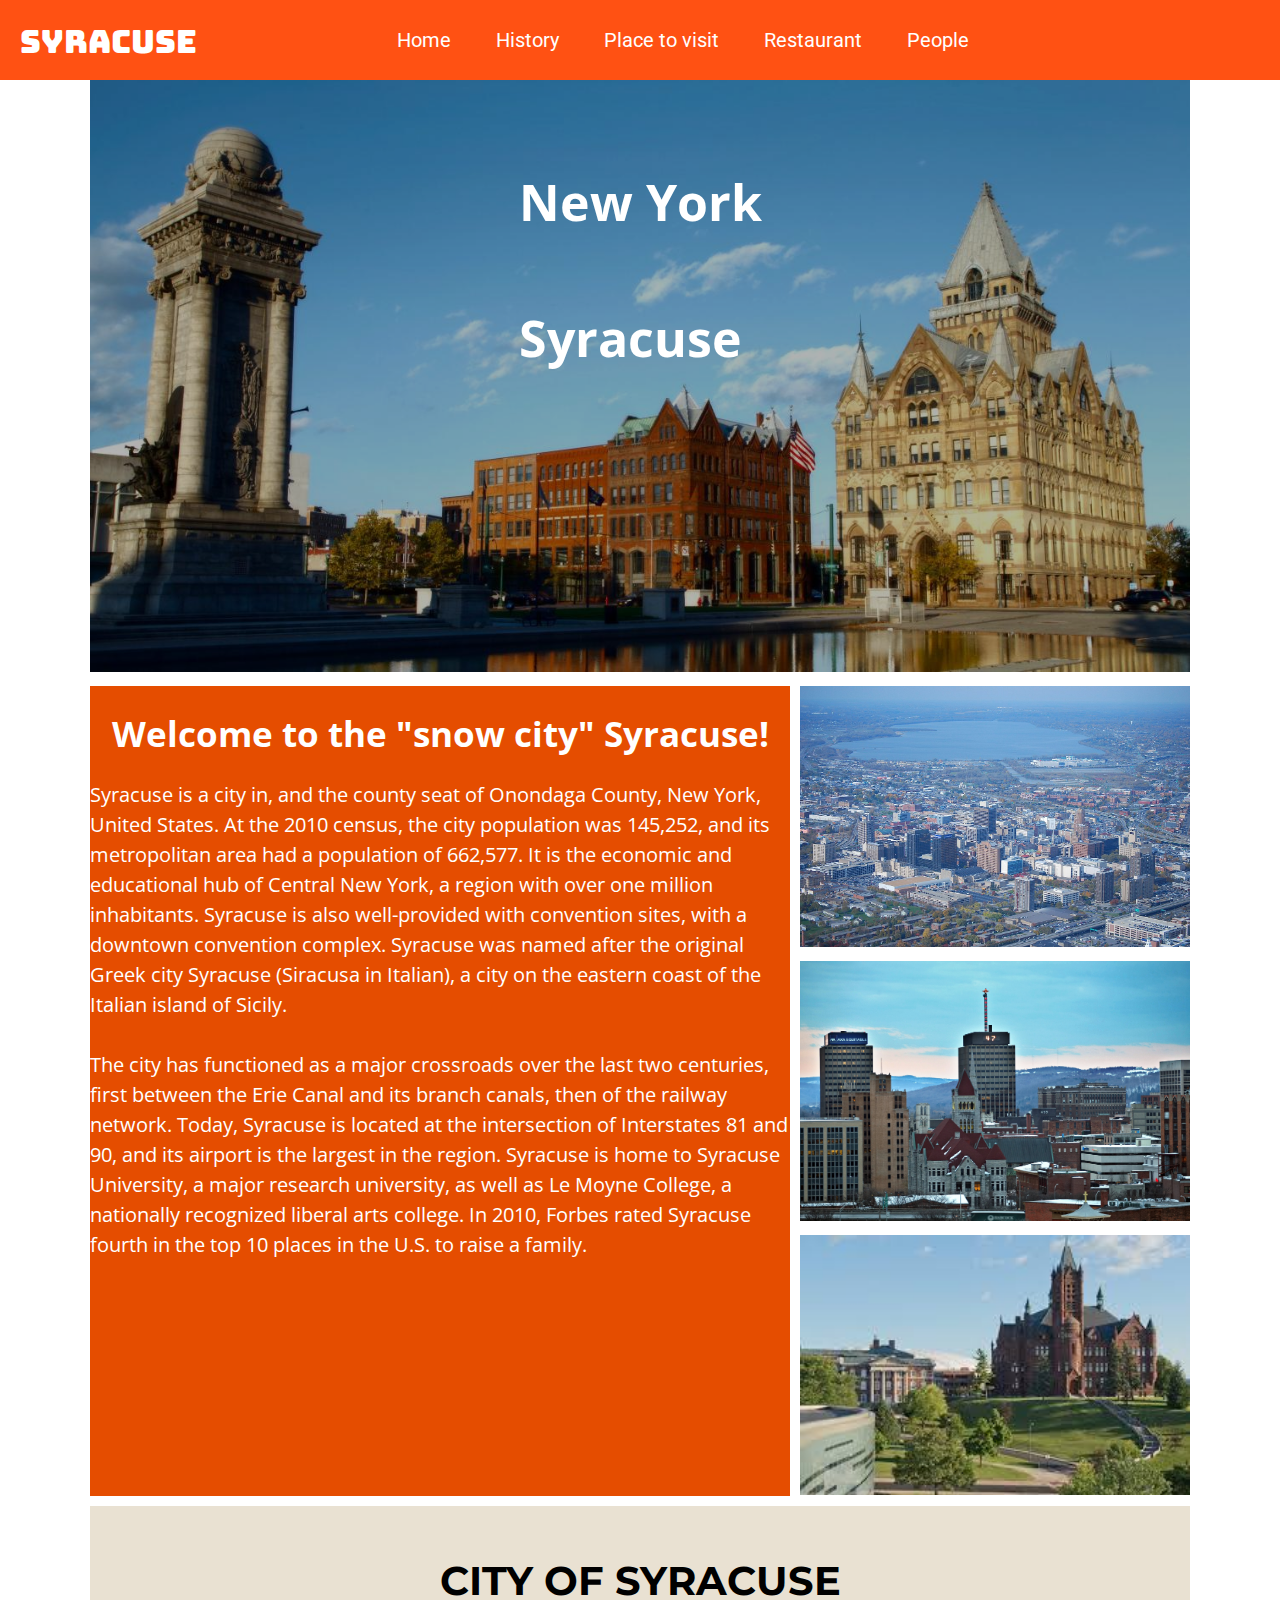
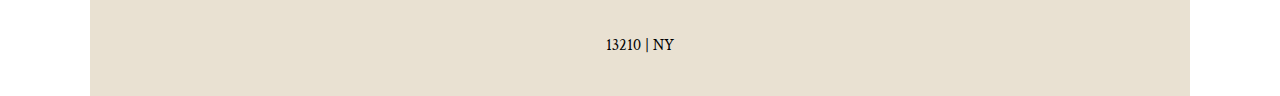
<file: index.html>
<!DOCTYPE html>
<html>
	<head>
		<title>Syracuse</title>
		<link rel="stylesheet" type="text/css" href="css/custom.css">
		<link href="https://fonts.googleapis.com/css?family=Roboto" rel="stylesheet">
		<link href="https://fonts.googleapis.com/css?family=Bungee" rel="stylesheet">
		<link href="https://fonts.googleapis.com/css?family=Open+Sans:800" rel="stylesheet">
		<link href='https://fonts.googleapis.com/css?family=Crimson+Text:400,600' rel='stylesheet' type='text/css'>
        <link href='https://fonts.googleapis.com/css?family=Montserrat:400,700' rel='stylesheet' type='text/css'>
	</head>
	<body>
		<div class="container">
			<div id="navBar">
				<div class="Welcome">Syracuse</div> 
				
				<div class="row">
					<div class="navItemsContainer">
						<ul class="navItemsList">
							<li class="navItems-level1"><a href="index.html">Home</a></li>
							
							<li class="navItems-level1"><a href="history.html">History</a></li>
							<li class="navItems-level1"><a href="place.html">Place to visit</a></li>
							<li class="navItems-level1"><a href="eat.html">Restaurant</a></li>
							<li class="navItems-level1"><a href="people.html">People</a></li>




						</ul>
						

					</div>

				</div>
				


			</div>
			<div class="syracuseImg">
				<img src="images/syracuse.jpg" alt="syracuse">
					<div class="textOnImg">
						New York<br/>
						<br/>
						Syracuse

							

					</div>
					

					


			</div>

			<div class="row2">

				<div class="leftSide">
					<h1>Welcome to the "snow city" Syracuse!</h1>
						<p>Syracuse is a city in, and the county seat of Onondaga County, New York, United States. At the 2010 census, the city population was 145,252, and its metropolitan area had a population of 662,577. It is the economic and educational hub of Central New York, a region with over one million inhabitants. Syracuse is also well-provided with convention sites, with a downtown convention complex. Syracuse was named after the original Greek city Syracuse (Siracusa in Italian), a city on the eastern coast of the Italian island of Sicily.<br/>
                    	<br/>
                    	The city has functioned as a major crossroads over the last two centuries, first between the Erie Canal and its branch canals, then of the railway network. Today, Syracuse is located at the intersection of Interstates 81 and 90, and its airport is the largest in the region. Syracuse is home to Syracuse University, a major research university, as well as Le Moyne College, a nationally recognized liberal arts college. In 2010, Forbes rated Syracuse fourth in the top 10 places in the U.S. to raise a family.
						</p>



				</div>

				<div class="rightSide">
					<div class="rightImg">
					<img src="images/City.jpg" alt="City Of Syracuse">
					<img src="images/downtown.jpg" alt="downtown Of Syracuse">
					<img src="images/university.jpeg" alt="university Of Syracuse">
					</div>

				</div>

				<div class="clearFix"></div>

			</div>

			<div class="final">
        		<div class="bottomText">
        		City of Syracuse
        		</div>

    			<div class="address">
    			13210 | NY
    			</div>
			</div>



	</body>
</html>
</file>
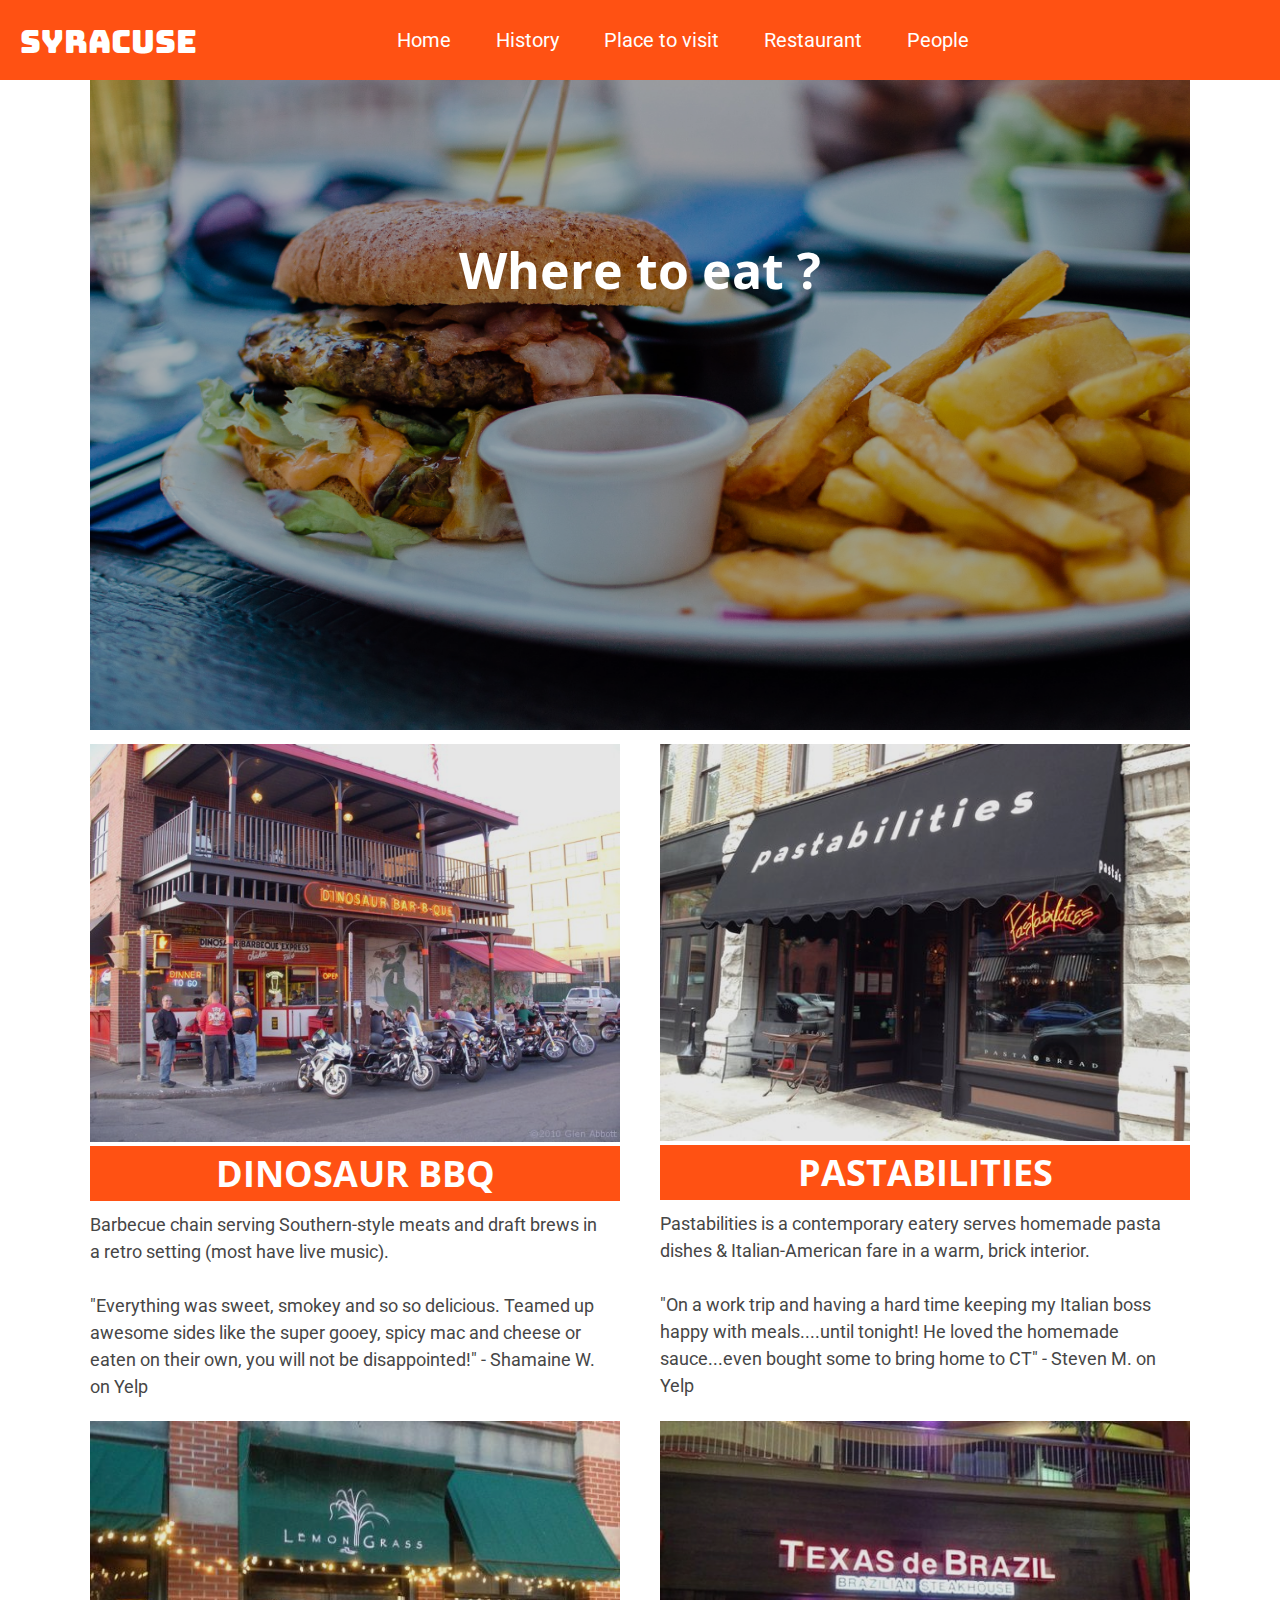
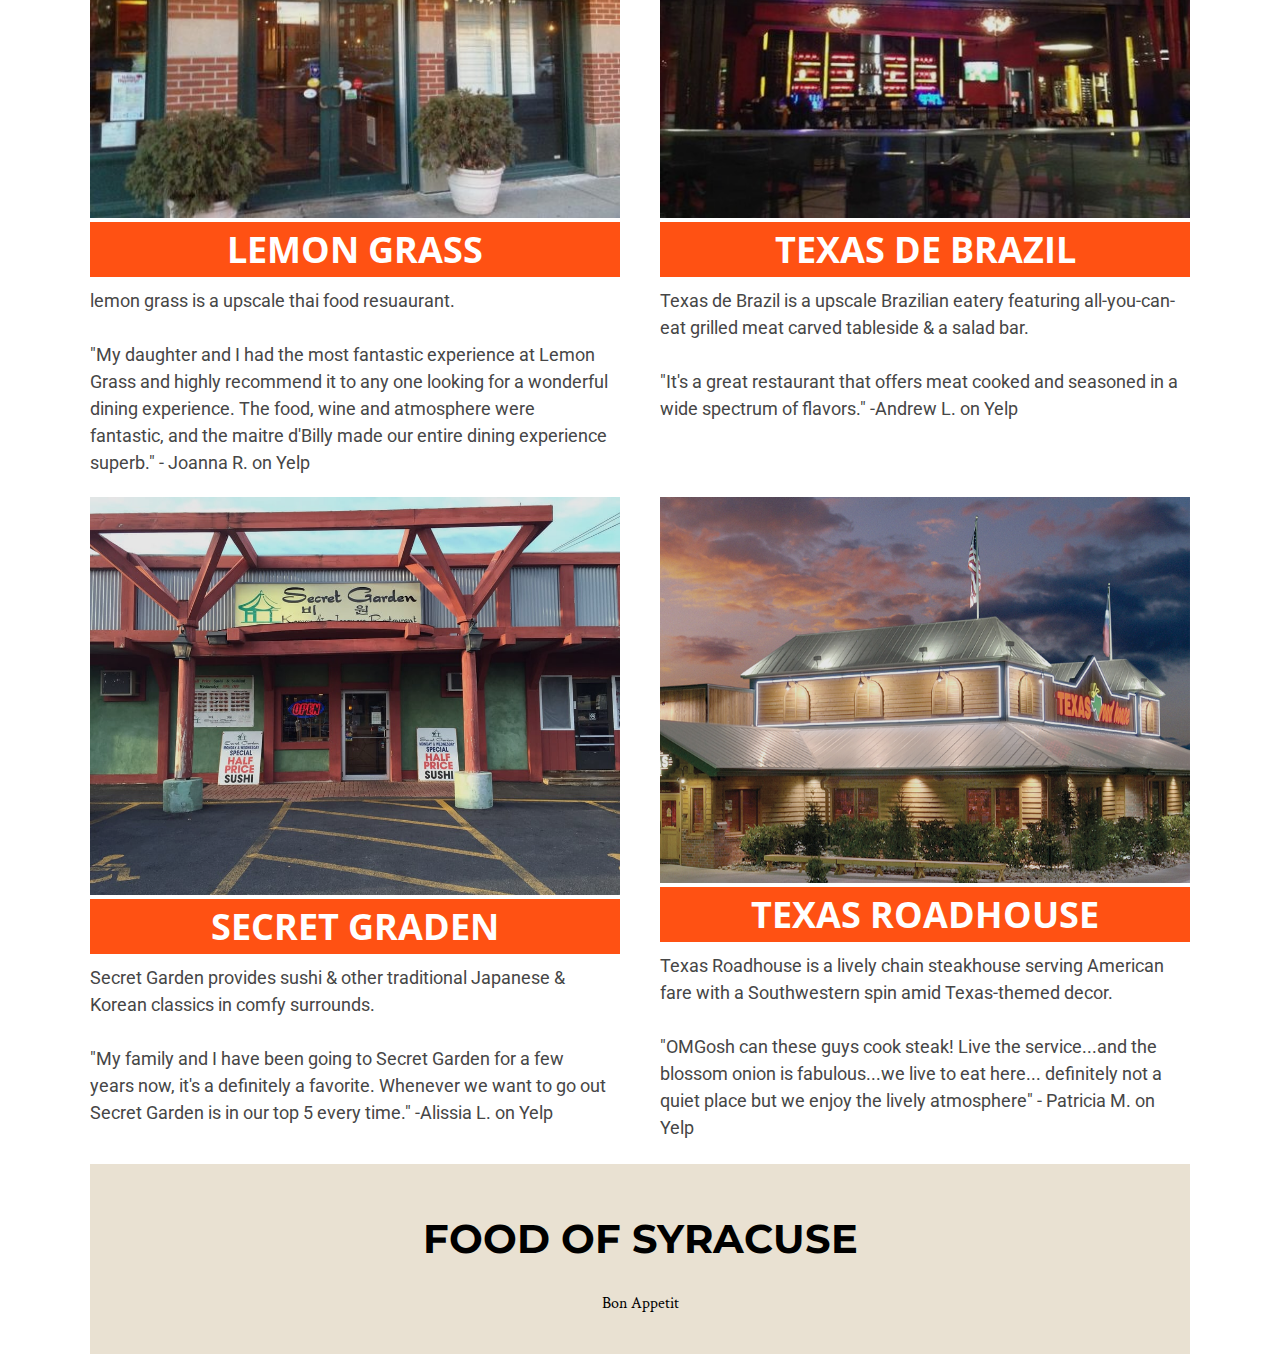
<file: eat.html>
<!DOCTYPE html>
<html>
	<head>
		<title>Syracuse</title>
		<link rel="stylesheet" type="text/css" href="css/custom.css">
		<link href="https://fonts.googleapis.com/css?family=Roboto" rel="stylesheet">
		<link href="https://fonts.googleapis.com/css?family=Bungee" rel="stylesheet">
		<link href="https://fonts.googleapis.com/css?family=Open+Sans:800" rel="stylesheet">
		<link href='https://fonts.googleapis.com/css?family=Crimson+Text:400,600' rel='stylesheet' type='text/css'>
        <link href='https://fonts.googleapis.com/css?family=Montserrat:400,700' rel='stylesheet' type='text/css'>
	</head>
	<body>
		<div class="container">
			<div id="navBar">
				<div class="Welcome">Syracuse</div> 
				
				<div class="row">
					<div class="navItemsContainer">
						<ul class="navItemsList">
							<li class="navItems-level1"><a href="index.html">Home</a></li>
							
							<li class="navItems-level1"><a href="history.html">History</a></li>
							<li class="navItems-level1"><a href="place.html">Place to visit</a></li>
							<li class="navItems-level1"><a href="eat.html">Restaurant</a></li>
							<li class="navItems-level1"><a href="people.html">People</a></li>




						</ul>
						

					</div>

				</div>
				


			</div>
            <div id="eatImg">
				<img src="images/foodpic.jpeg" alt="food">
					<div class="textOnImg">
						Where to eat ?

							

					</div>
					

					


			</div>

    <div class="row3">
    	<div class="leftSide3">
    		<div class="bbq">
    			<a href="https://www.yelp.com/biz/dinosaur-bar-b-que-syracuse-3" target="_blank">
    				<img src="images/bbq.jpg" alt="Dinosaur BBQ">
    			</a>
    		</div>
    		<div class="title2">Dinosaur BBQ</a></div>
    		<div class="Bodytext"> 
    		Barbecue chain serving Southern-style meats and draft brews in a retro setting (most have live music).
    		<br/>
    		<br/>
    		"Everything was sweet, smokey and so so delicious. Teamed up awesome sides like the super gooey, spicy mac and cheese or eaten on their own, you will not be disappointed!" - Shamaine W. on Yelp

    		</div>

    	</div>
    	<div class="rightSide3">
    		<div class="pastaDim">
    			<a href="https://www.yelp.com/biz/pastabilities-syracuse" target="_blank">
    				<img src="images/pasta.jpg" alt="pastabilities">
    			</a>
    		</div>

    		<div class="title2">Pastabilities</div>
    		<div class="Bodytext">
    		Pastabilities is a contemporary eatery serves homemade pasta dishes & Italian-American fare in a warm, brick interior.
    		<br/><br/>
    		"On a work trip and having a hard time keeping my Italian boss happy with meals....until tonight! He loved the homemade sauce...even bought some to bring home to CT" - Steven M. on Yelp
    		</div>
    	</div>
    </div>
    <div class="clearFix"></div>
    <div class="row3">
    	<div class="leftSide3">
    		<div class="bbq">
    			<a href="https://www.yelp.com/biz/lemon-grass-syracuse" target="_blank">
    				<img src="images/lemongrass.jpg" alt="lemon grass">
    			</a>	
    		</div>
    		<div class="title2">lemon grass</div>
    		<div class="Bodytext"> 
    		lemon grass is a upscale thai food resuaurant.

    		<br/><br/>
    		"My daughter and I had the most fantastic experience at Lemon Grass and highly recommend it  to any one looking for a wonderful dining experience. The food, wine and atmosphere were fantastic, and the maitre d'Billy made our entire dining experience superb." - Joanna R. on Yelp

    		</div>

    	</div>
    	<div class="rightSide3">
    		<div class="pastaDim">
    			<a href="https://www.yelp.com/biz/texas-de-brazil-syracuse" target="_blank">
    				<img src="images/texasde.jpg" alt="texas de brazil">
    			</a>	
    		</div>

    		<div class="title2">Texas de Brazil</div>
    		<div class="Bodytext">
    		Texas de Brazil is a upscale Brazilian eatery featuring all-you-can-eat grilled meat carved tableside & a salad bar.
    		<br/><br/>
    		"It's a great restaurant that offers meat cooked and seasoned in a wide spectrum of flavors." -Andrew L. on Yelp
    		</div>
    	</div>
    	<div class="clearFix"></div>

    </div>	
    
    <div class="row3">
    	<div class="leftSide3">
    		<div class="bbq">
    			<a href="https://www.yelp.com/biz/secret-garden-bl-won-syracuse" target="_blank">
    				<img src="images/secret.jpg" alt="secret garden">
    			</a>	
    		</div>
    		<div class="title2">Secret Graden</div>
    		<div class="Bodytext"> 
    		Secret Garden provides sushi & other traditional Japanese & Korean classics in comfy surrounds.
    		<br/><br/>
    		"My family and I have been going to Secret Garden for a few years now, it's a definitely a favorite. Whenever we want to go out Secret Garden is in our top 5 every time." -Alissia L. on Yelp

    		</div>

    	</div>
    	<div class="rightSide3">
    		<div class="pastaDim">
    			<a href="https://www.yelp.com/biz/texas-de-brazil-syracuse" target="_blank">
    				<img src="images/texasro.jpg" alt="texas roadhouse">
    			</a>	
    		</div>

    		<div class="title2">Texas Roadhouse</div>
    		<div class="Bodytext">
    		Texas Roadhouse is a lively chain steakhouse serving American fare with a Southwestern spin amid Texas-themed decor.
    		<br/><br/>
    		"OMGosh can these guys cook steak!  Live the service...and the blossom onion is fabulous...we live to eat here... definitely not a quiet place but we enjoy the lively atmosphere" - Patricia M. on Yelp
    		</div>
    	</div>
    	<div class="clearFix"></div>

    </div>	

    			<div class="final">
        		<div class="bottomText">
        		Food of Syracuse
        		</div>

    			<div class="address">
    			Bon Appetit
    			</div>
			</div>

 



 






		</div>
	</body>
</html>
</file>
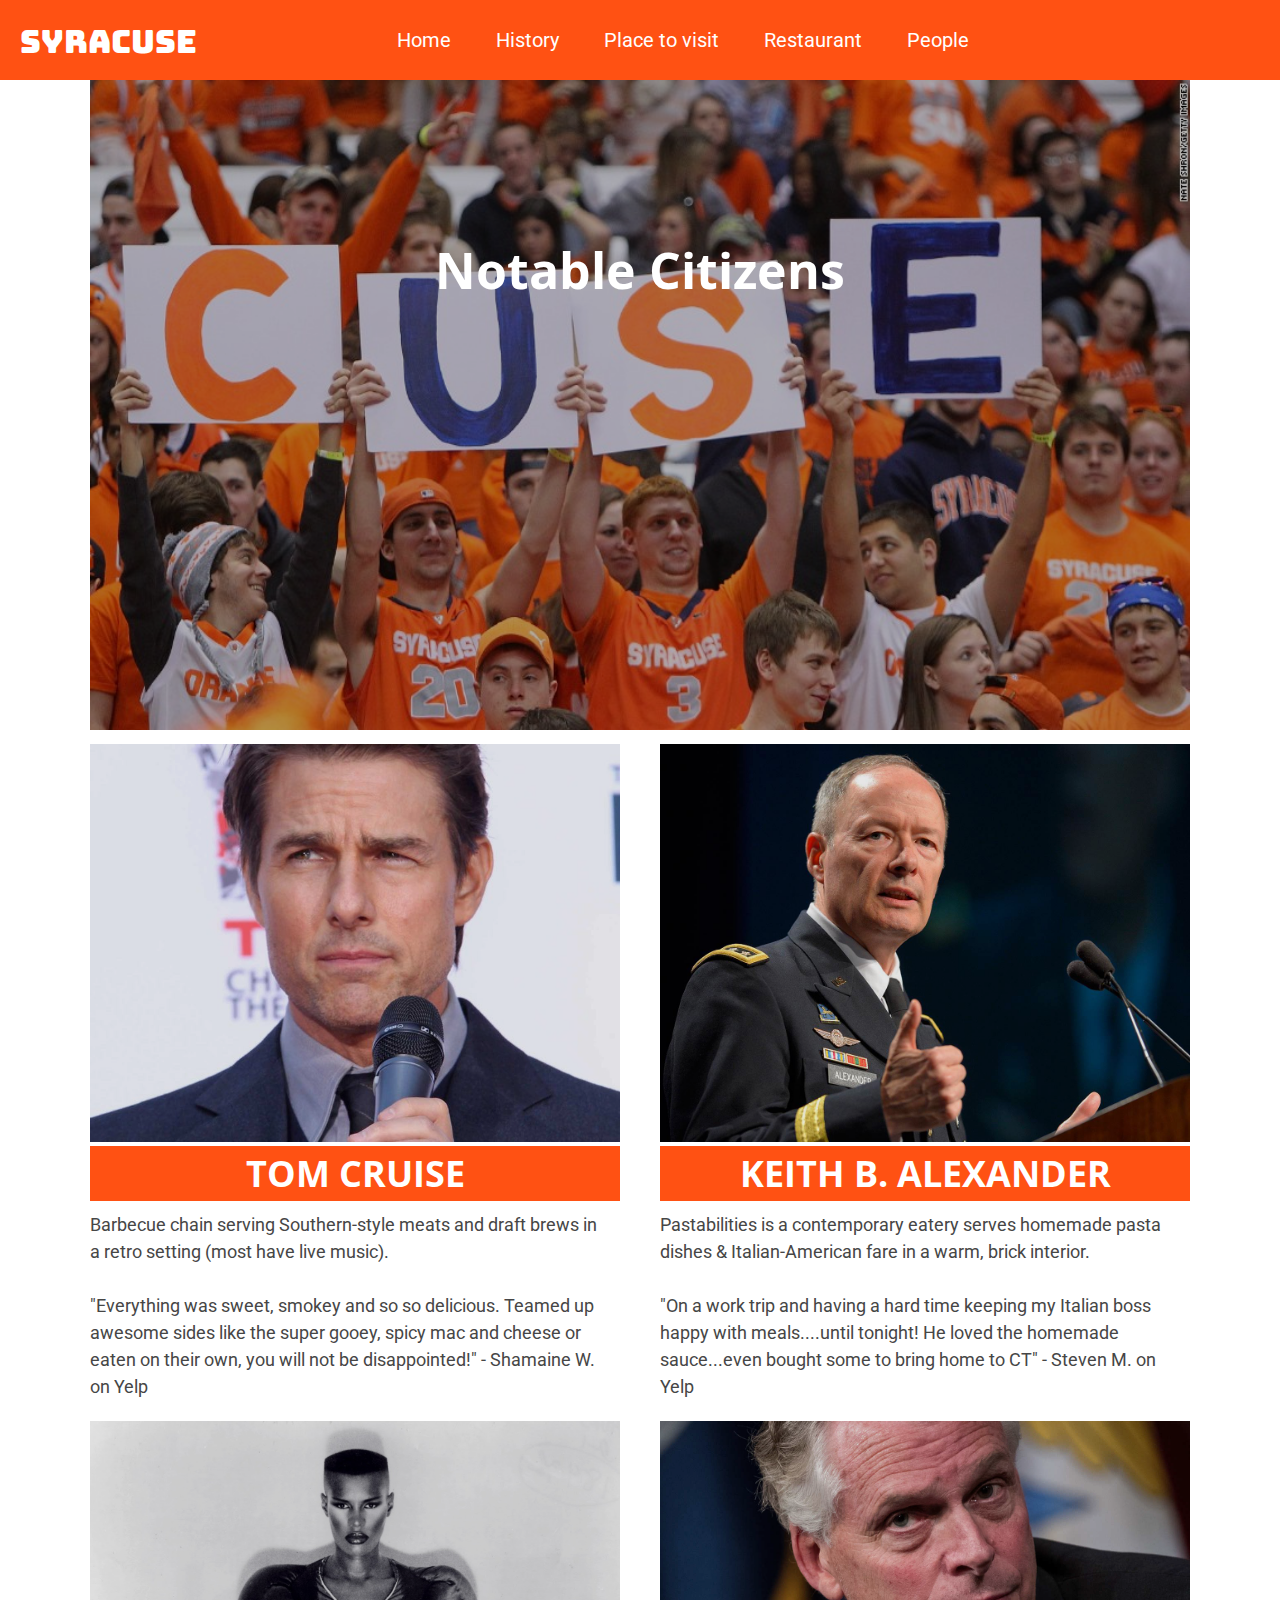
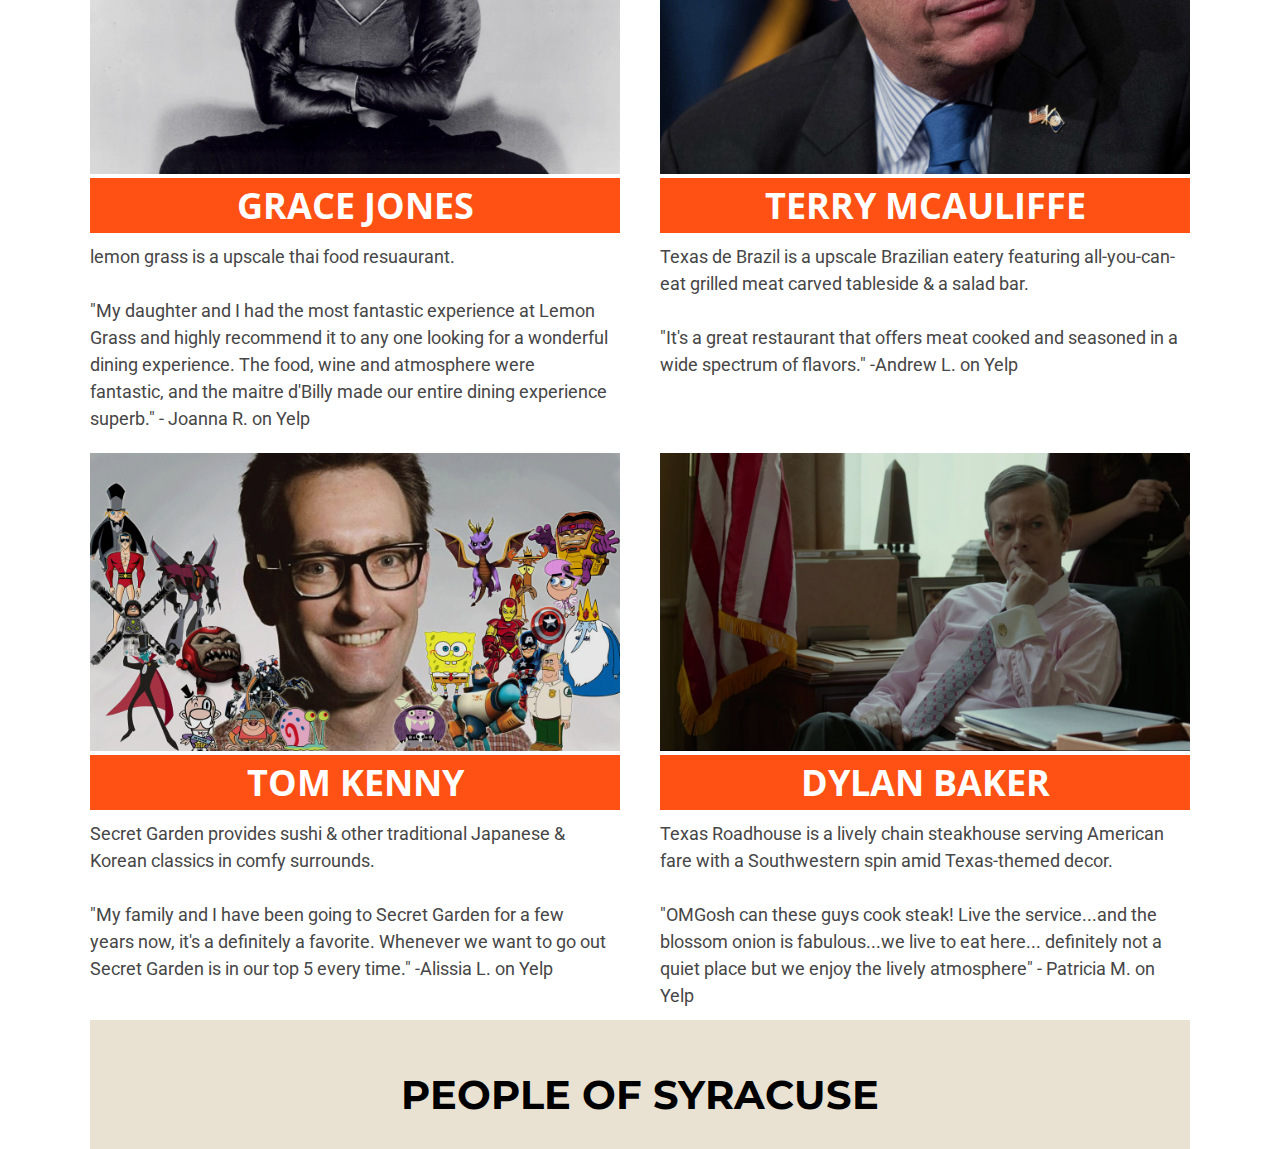
<file: people.html>
<!DOCTYPE html>
<html>
	<head>
		<title>Syracuse</title>
		<link rel="stylesheet" type="text/css" href="css/custom.css">
		<link href="https://fonts.googleapis.com/css?family=Roboto" rel="stylesheet">
		<link href="https://fonts.googleapis.com/css?family=Bungee" rel="stylesheet">
		<link href="https://fonts.googleapis.com/css?family=Open+Sans:800" rel="stylesheet">
		<link href='https://fonts.googleapis.com/css?family=Crimson+Text:400,600' rel='stylesheet' type='text/css'>
        <link href='https://fonts.googleapis.com/css?family=Montserrat:400,700' rel='stylesheet' type='text/css'>
	</head>
	<body>
		<div class="container">
			<div id="navBar">
				<div class="Welcome">Syracuse</div> 
				
				<div class="row">
					<div class="navItemsContainer">
						<ul class="navItemsList">
							<li class="navItems-level1"><a href="index.html">Home</a></li>
							
							<li class="navItems-level1"><a href="history.html">History</a></li>
							<li class="navItems-level1"><a href="place.html">Place to visit</a></li>
							<li class="navItems-level1"><a href="eat.html">Restaurant</a></li>
							<li class="navItems-level1"><a href="people.html">People</a></li>




						</ul>
						

					</div>

				</div>
				


			</div>
            <div id="eatImg">
				<img src="images/citizen.jpg" alt="food">
					<div class="textOnImg">
                    Notable Citizens

							

					</div>
					

					


			</div>

    <div class="row3">
    	<div class="leftSide3">
    		<div class="bbq">
    			<a href="https://en.wikipedia.org/wiki/Tom_Cruise" target="_blank">
    				<img src="images/tc.jpg" alt="tom cruise">
    			</a>
    		</div>
    		<div class="title2">Tom Cruise</a></div>
    		<div class="Bodytext"> 
    		Barbecue chain serving Southern-style meats and draft brews in a retro setting (most have live music).
    		<br/>
    		<br/>
    		"Everything was sweet, smokey and so so delicious. Teamed up awesome sides like the super gooey, spicy mac and cheese or eaten on their own, you will not be disappointed!" - Shamaine W. on Yelp

    		</div>

    	</div>
    	<div class="rightSide3">
    		<div class="pastaDim">
    			<a href="https://www.yelp.com/biz/pastabilities-syracuse" target="_blank">
    				<img src="images/KA.jpg" alt="Keith B. Alexander">
    			</a>
    		</div>

    		<div class="title2">Keith B. Alexander</div>
    		<div class="Bodytext">
    		Pastabilities is a contemporary eatery serves homemade pasta dishes & Italian-American fare in a warm, brick interior.
    		<br/><br/>
    		"On a work trip and having a hard time keeping my Italian boss happy with meals....until tonight! He loved the homemade sauce...even bought some to bring home to CT" - Steven M. on Yelp
    		</div>
    	</div>
    </div>
    <div class="clearFix"></div>
    <div class="row3">
    	<div class="leftSide3">
    		<div class="bbq">
    			<a href="https://www.yelp.com/biz/lemon-grass-syracuse" target="_blank">
    				<img src="images/gj.jpg" alt="lemon grass">
    			</a>	
    		</div>
    		<div class="title2">Grace Jones</div>
    		<div class="Bodytext"> 
    		lemon grass is a upscale thai food resuaurant.

    		<br/><br/>
    		"My daughter and I had the most fantastic experience at Lemon Grass and highly recommend it  to any one looking for a wonderful dining experience. The food, wine and atmosphere were fantastic, and the maitre d'Billy made our entire dining experience superb." - Joanna R. on Yelp

    		</div>

    	</div>
    	<div class="rightSide3">
    		<div class="pastaDim">
    			<a href="https://www.yelp.com/biz/texas-de-brazil-syracuse" target="_blank">
    				<img src="images/ta.jpg" alt="texas de brazil">
    			</a>	
    		</div>

    		<div class="title2">Terry McAuliffe</div>
    		<div class="Bodytext">
    		Texas de Brazil is a upscale Brazilian eatery featuring all-you-can-eat grilled meat carved tableside & a salad bar.
    		<br/><br/>
    		"It's a great restaurant that offers meat cooked and seasoned in a wide spectrum of flavors." -Andrew L. on Yelp
    		</div>
    	</div>
    	<div class="clearFix"></div>

    </div>	
    
    <div class="row3">
    	<div class="leftSide3">
    		<div class="bbq">
    			<a href="https://www.yelp.com/biz/secret-garden-bl-won-syracuse" target="_blank">
    				<img src="images/tk.jpg" alt="secret garden">
    			</a>	
    		</div>
    		<div class="title2">tom kenny</div>
    		<div class="Bodytext"> 
    		Secret Garden provides sushi & other traditional Japanese & Korean classics in comfy surrounds.
    		<br/><br/>
    		"My family and I have been going to Secret Garden for a few years now, it's a definitely a favorite. Whenever we want to go out Secret Garden is in our top 5 every time." -Alissia L. on Yelp

    		</div>

    	</div>
    	<div class="rightSide3">
    		<div class="pastaDim">
    			<a href="https://www.yelp.com/biz/texas-de-brazil-syracuse" target="_blank">
    				<img src="images/baker.jpg" alt="texas roadhouse">
    			</a>	
    		</div>

    		<div class="title2">dylan baker</div>
    		<div class="Bodytext">
    		Texas Roadhouse is a lively chain steakhouse serving American fare with a Southwestern spin amid Texas-themed decor.
    		<br/><br/>
    		"OMGosh can these guys cook steak!  Live the service...and the blossom onion is fabulous...we live to eat here... definitely not a quiet place but we enjoy the lively atmosphere" - Patricia M. on Yelp
    		</div>
    	</div>
    	<div class="clearFix"></div>

    </div>	

    			<div class="final">
        		<div class="bottomText">
        		People of Syracuse
        		</div>

 
			</div>

 



 






		</div>
	</body>
</html>
</file>
<file: css/custom.css>
body{
    margin: 0px;
    padding: 0px;
    background-color: #fff;
}

.container{
width: 1100px;
background-color: #FFF;
margin: 0 auto;
}

#navBar{
	position: fixed;
	top: 0;
	left: 0;
	height: 80px;
	width: 100%;
	background-color: #FF5113;
	z-index: 9000;

}

.row{
	max-width: 1100px;
	margin: 0 auto;
}

.row2{
padding-bottom: 10px;


}

.navItemsContainer{
	float: left;
	height: 80px;
	position: relative;
	left: 200px;

}

.navItemsList{
	font-family: 'Roboto', sans-serif;
	font-size: 20px;
	color: #fff;
	list-style-type: none;
	margin: 0;
	padding: 0;
}

.navItemsList .navItems-level1{
	transition: .4s;
	position: relative;
	display: inline-block;
	line-height: 80px;
	padding: 0 20px;
	

}

.navItemsList .navItems-level1:hover{
	background-color: #FF5E35;
	color: #636363;
}

.Welcome{
float: left;
color: #fff;
font-size: 32px;
font-family: 'Bungee', cursive;
position: relative;
top: 20px;
left: 20px;


}



.syracuseImg img {

filter: brightness(70%);
width: 1100px;
padding-top: 80px;
padding-right: 50px;
}

#eatImg img{
filter: brightness(70%);
width: 1100px;
height: 650px;
overflow: hidden;
padding-top: 80px;
padding-right: 50px;
}










.textOnImg{
    position: absolute;
    top: 30%;
    left: 50%;
    transform: translate(-50%, -50%);
    font-size: 50px;
    color: #fff;
    font-family: 'Open Sans', sans-serif;
    font-weight: bolder;






}

.leftSide{
width: 700px;
height: 810px;
background-color: #e54d00;

float: left;
margin-top: 10px;

}

.historyLeft{
width: 700px;
height: 890px;
background-color: #e54d00;

float: left;
margin-top: 10px;


}

h1{
font-size: 35px;
color: #fff;
text-align: center;
font-family: 'Open Sans', sans-serif;	
}

p{
font-size: 20px;
color: #fff;
text-align: left;
font-family: 'Open Sans', sans-serif;	
line-height: 1.5;
}

.rightSide{
width: 390px;
height: 700px;
background-color: #fff;	
float: right;


}

.rightImg img{ width: 390px;
margin-top: 10px;

}

.clearFix{
clear: both;

}

.final{
background-color: #e9e1d2; 


}
.bottomText{
font-family: "Montserrat", sans-serif;
font-size: 40px;
font-weight: 700;
text-align: center;
padding-top: 50px;
padding-bottom: 30px;
text-transform: uppercase;
}

.address{
font-family: "Crimson Text", sans-serif;
font-size: 16px;
text-align: center;
padding-bottom: 40px;
}

a{
text-decoration: none;
color: #fff;



}


.leftSide3{
float:left;	
width: 530px;

float: left;

}

.rightSide3{
float: right;
width: 530px;

float: right;


}

.row3 img{
width: 530px;


}



.title2{
background-color: #FF5113;
font-family: "Open Sans", sans-serif;
font-size: 36px;
text-transform: uppercase;
text-align: center;
height: 55px;
line-height: 55px;
font-weight: 700;
color: #fff;

}

.Bodytext{
width: 520px;
height: 200px;
background-color: #FFFFFF;
font-family: 'Roboto', sans-serif;
line-height: 1.5;
font-size: 18px;
color: #464646;
padding-top: 10px;


}

.bbq img{
filter: brightness(90%);

}

.pastaDim img{
filter: brightness(90%);


}

.row3 a:hover{
filter: brightness(60%);
	transition: 0.3s;


}

.row3{
padding-top: 10px;

}
</file>
